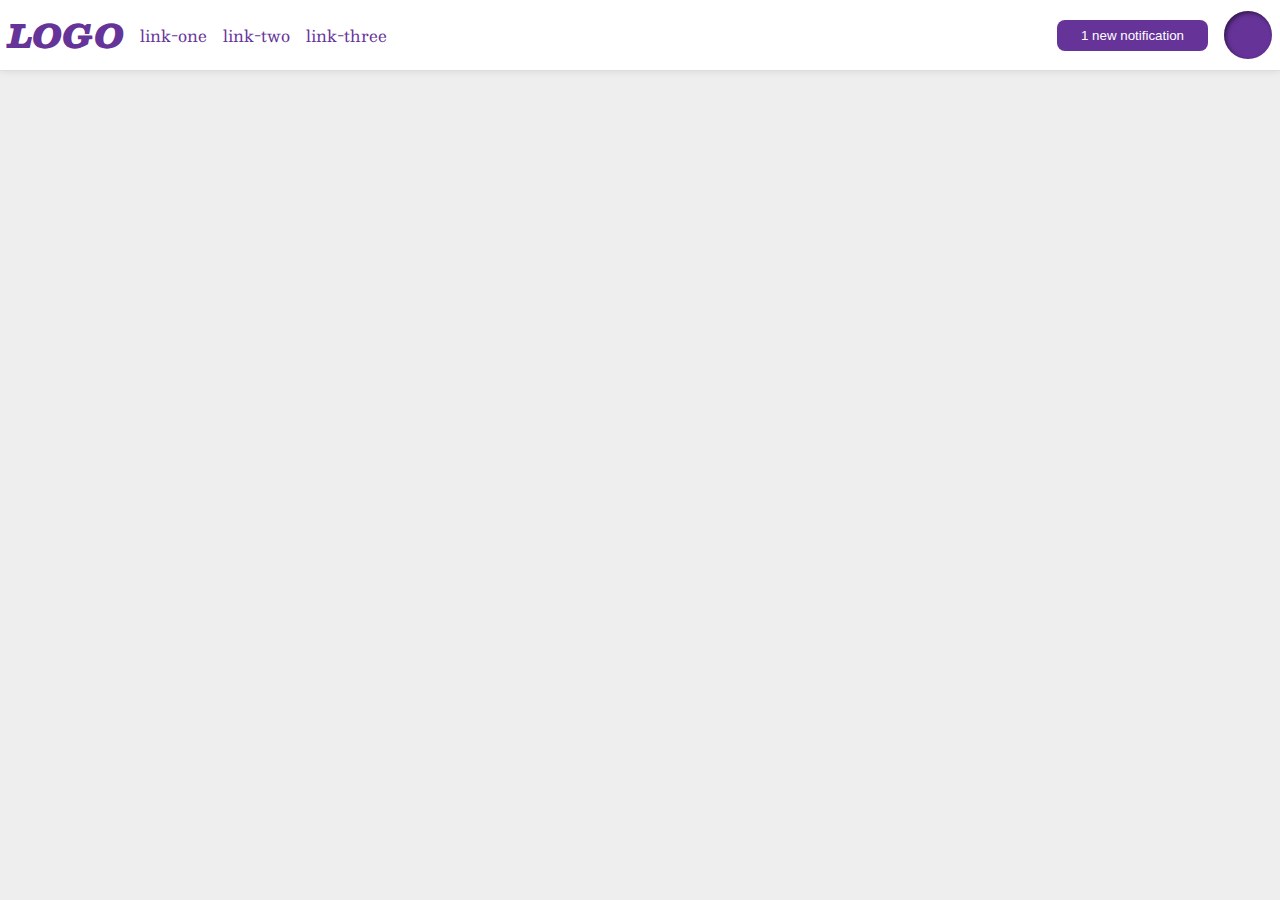
<file: foundations/flex/03-flex-header-2/index.html>
<!DOCTYPE html>
<html lang="en">
  <head>
    <meta charset="UTF-8">
    <meta http-equiv="X-UA-Compatible" content="IE=edge">
    <meta name="viewport" content="width=device-width, initial-scale=1.0">
    <title>Flex Header 2</title>
    <link rel="stylesheet" href="style.css">
  </head>
  <body>
    <div class="header"> 
      <!-- Step 1: Add .left and .right divs to separate left and right sections -->
      <div class="left">
        <div class="logo">LOGO</div>
        <ul class="links">
          <li><a href="https://google.com">link-one</a></li>
          <li><a href="https://google.com">link-two</a></li>
          <li><a href="https://google.com">link-three</a></li>
        </ul>
      </div>
      <div class="right">
        <button class="notifications">1 new notification</button>
        <div class="profile-image"></div>
      </div>
    </div>
  </body>
</html>
</file>
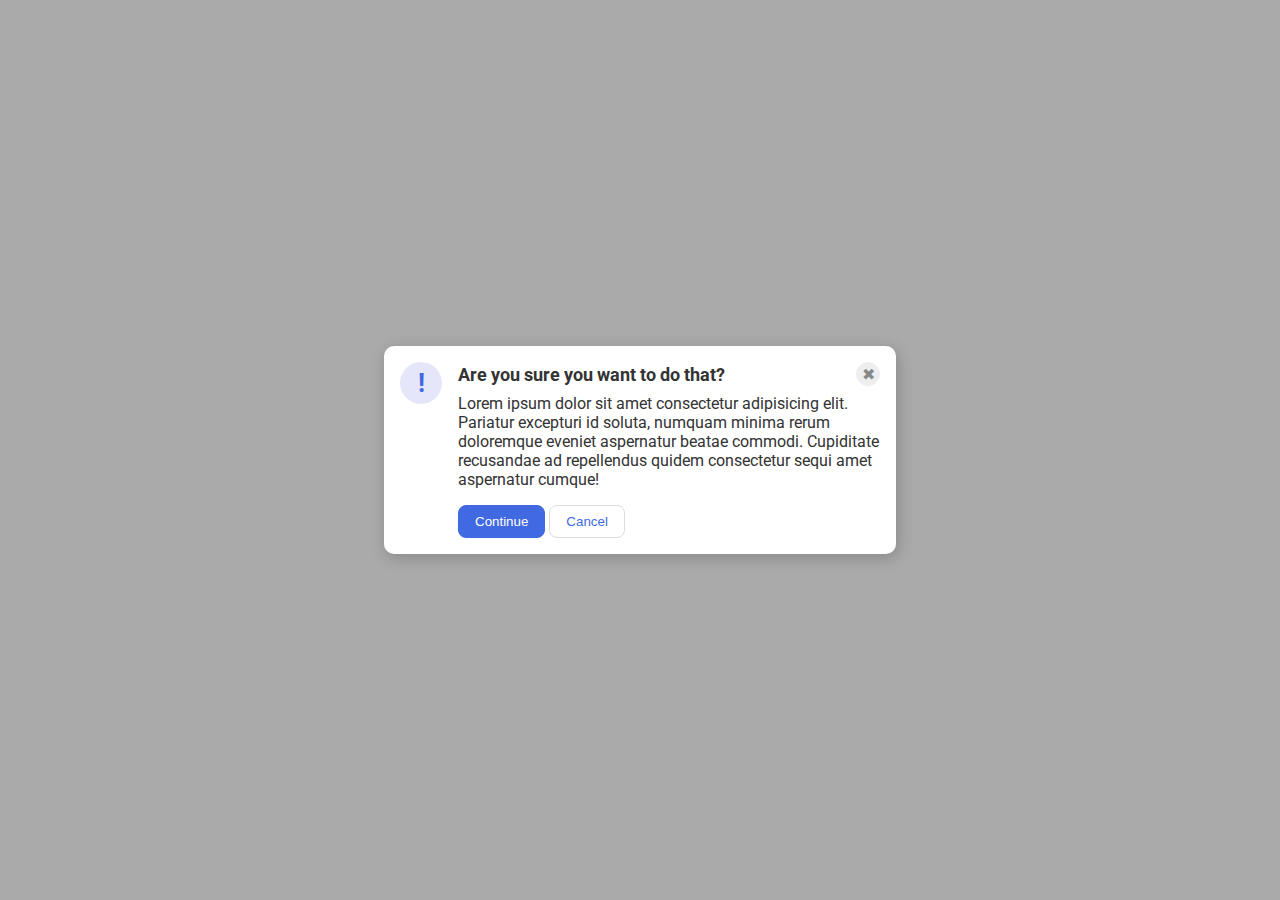
<file: foundations/flex/05-flex-modal/index.html>
<!DOCTYPE html>
<html lang="en">
  <head>
    <meta charset="UTF-8">
    <meta http-equiv="X-UA-Compatible" content="IE=edge">
    <meta name="viewport" content="width=device-width, initial-scale=1.0">
    <link rel="stylesheet" href="style.css">
    <title>Modal</title>
  </head>
  <body>
    <div class="modal">
      <div class="icon">!</div> 
      <div class="modal-content">
        <div class="header">Are you sure you want to do that?
          <button class="close-button">✖</button>
        </div>
        <div class="text">Lorem ipsum dolor sit amet consectetur adipisicing elit. Pariatur excepturi id soluta, numquam minima rerum doloremque eveniet aspernatur beatae commodi. Cupiditate recusandae ad repellendus quidem consectetur sequi amet aspernatur cumque!</div>
        <button class="continue">Continue</button>
        <button class="cancel">Cancel</button>
      </div>
    </div> 

    
  </body>
</html>
</file>
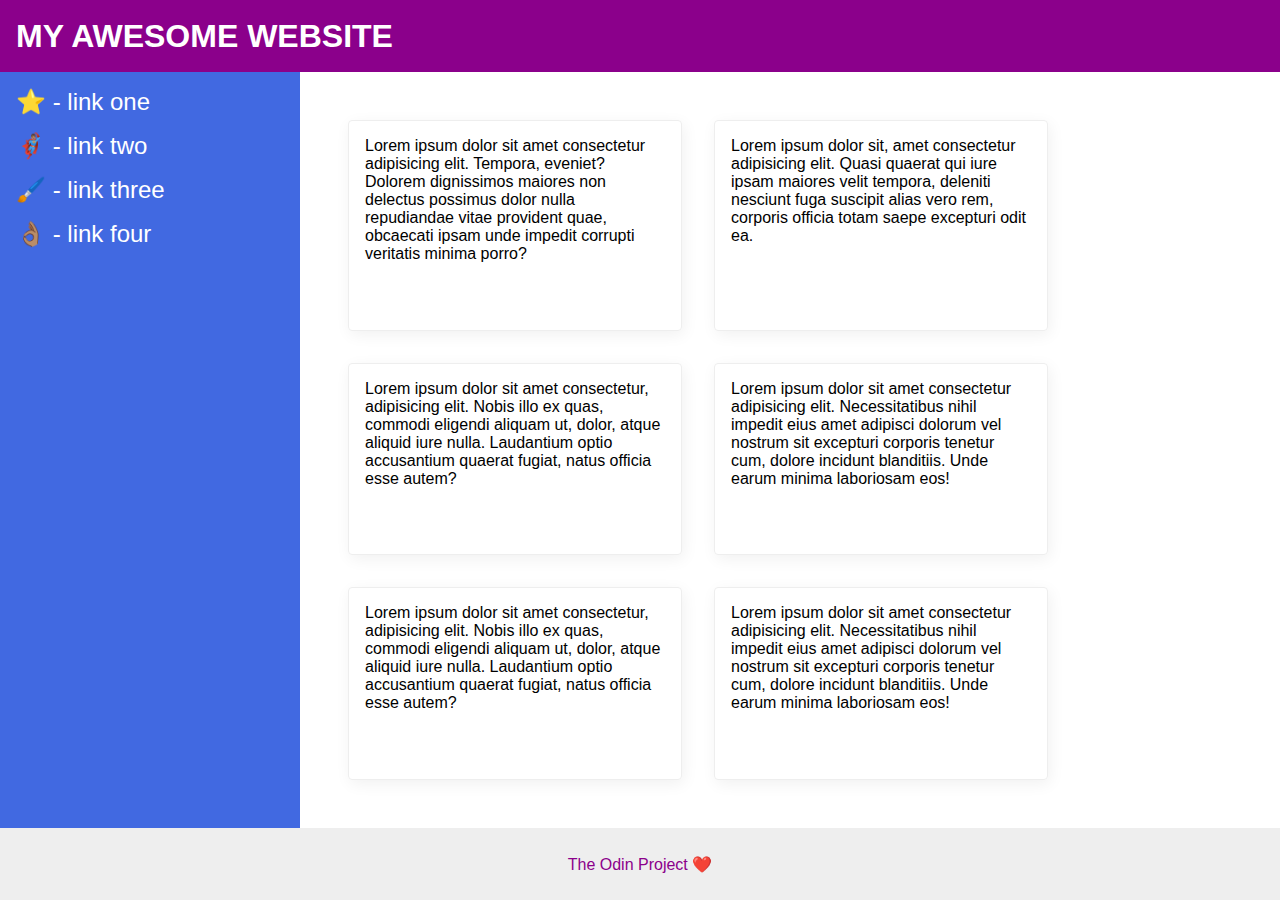
<file: foundations/flex/07-flex-layout-2/index.html>
<!DOCTYPE html>
<html lang="en">
  <head>
    <meta charset="UTF-8">
    <meta http-equiv="X-UA-Compatible" content="IE=edge">
    <meta name="viewport" content="width=device-width, initial-scale=1.0">
    <title>The Holy Grail</title>
    <link rel="stylesheet" href="style.css">
  </head>
  <body>
    <div class="header">
      MY AWESOME WEBSITE
    </div>
    
    <div class="body">  <!--  New div to wrap both sidebar and the new cards container -->
      <div class="sidebar">
      <ul>
        <li><a href="#">⭐ - link one</a></li>
        <li><a href="#">🦸🏽‍♂️ - link two</a></li>
        <li><a href="#">🖌️ - link three</a></li>
        <li><a href="#">👌🏽 - link four</a></li>
      </ul>
      </div>
     <div class="container">  <!--  New div to wrap the cards -->
    <div class="card">Lorem ipsum dolor sit amet consectetur adipisicing elit. Tempora, eveniet? Dolorem dignissimos maiores non delectus possimus dolor nulla repudiandae vitae provident quae, obcaecati ipsam unde impedit corrupti veritatis minima porro?</div>
    <div class="card">Lorem ipsum dolor sit, amet consectetur adipisicing elit. Quasi quaerat qui iure ipsam maiores velit tempora, deleniti nesciunt fuga suscipit alias vero rem, corporis officia totam saepe excepturi odit ea.</div>
    <div class="card">Lorem ipsum dolor sit amet consectetur, adipisicing elit. Nobis illo ex quas, commodi eligendi aliquam ut, dolor, atque aliquid iure nulla. Laudantium optio accusantium quaerat fugiat, natus officia esse autem?</div>
    <div class="card">Lorem ipsum dolor sit amet consectetur adipisicing elit. Necessitatibus nihil impedit eius amet adipisci dolorum vel nostrum sit excepturi corporis tenetur cum, dolore incidunt blanditiis. Unde earum minima laboriosam eos!</div>
    <div class="card">Lorem ipsum dolor sit amet consectetur, adipisicing elit. Nobis illo ex quas, commodi eligendi aliquam ut, dolor, atque aliquid iure nulla. Laudantium optio accusantium quaerat fugiat, natus officia esse autem?</div>
    <div class="card">Lorem ipsum dolor sit amet consectetur adipisicing elit. Necessitatibus nihil impedit eius amet adipisci dolorum vel nostrum sit excepturi corporis tenetur cum, dolore incidunt blanditiis. Unde earum minima laboriosam eos!</div>
      </div>
    </div>

    <div class="footer">
      The Odin Project ❤️
    </div>
  </body>
</html>
</file>
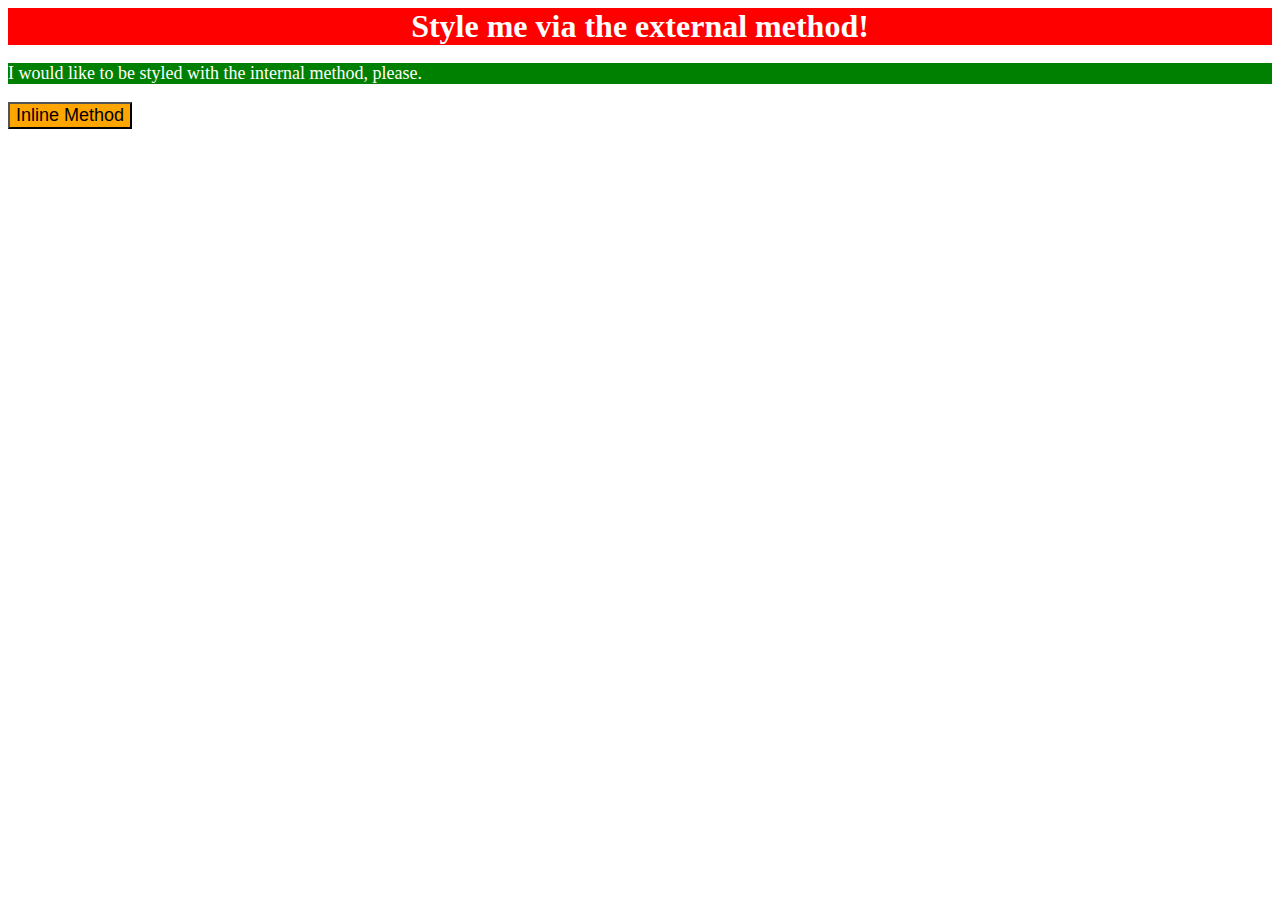
<file: foundations/intro-to-css/01-css-methods/index.html>
<!DOCTYPE html>
<html lang="en">
  <head>
    <meta charset="UTF-8">
    <meta http-equiv="X-UA-Compatible" content="IE=edge">
    <meta name="viewport" content="width=device-width, initial-scale=1.0">
    <title>Methods for Adding CSS</title>

    <link rel="stylesheet" href="styles.css">
    
    <style>
      p {
        background-color: green;
        color: white;
        font-size: 18px;
      }
    </style>
  </head>
  <body>
    <div>Style me via the external method!</div>
    <p>I would like to be styled with the internal method, please.</p>
    <button style="background-color: orange; font-size: 18px;">Inline Method</button>
  </body>
</html>
</file>
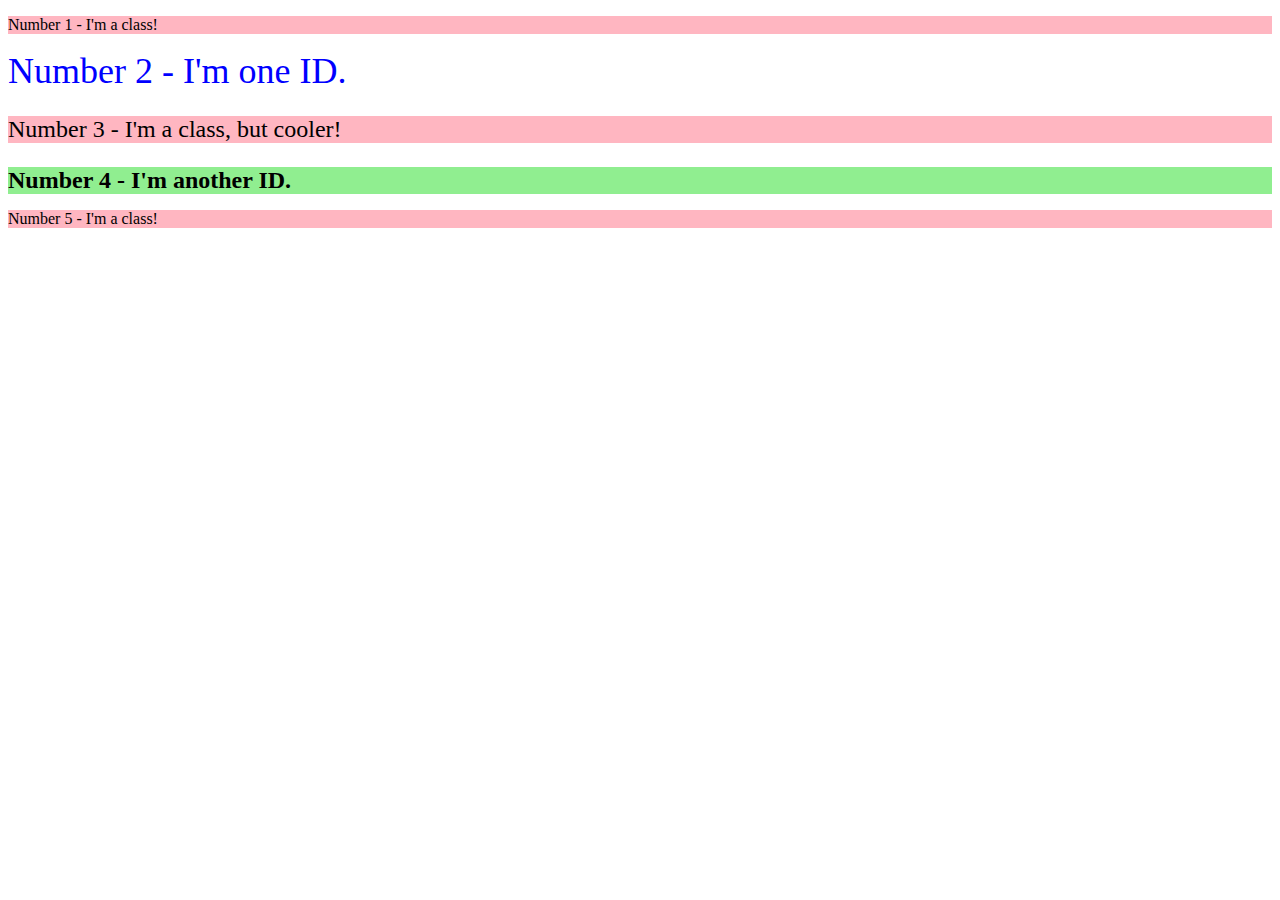
<file: foundations/intro-to-css/02-class-id-selectors/index.html>
<!DOCTYPE html>
<html lang="en">
  <head>
    <meta charset="UTF-8">
    <meta http-equiv="X-UA-Compatible" content="IE=edge">
    <meta name="viewport" content="width=device-width, initial-scale=1.0">
    <title>Class and ID Selectors</title>
    <link rel="stylesheet" href="style.css">
  </head>
  <body>
    <p class="p1">Number 1 - I'm a class!</p>
    <div ID="div1">Number 2 - I'm one ID.</div>
    <p class="p2">Number 3 - I'm a class, but cooler!</p>
    <div ID="div2">Number 4 - I'm another ID.</div>
    <p class="p3">Number 5 - I'm a class!</p>
  </body>
</html>
</file>
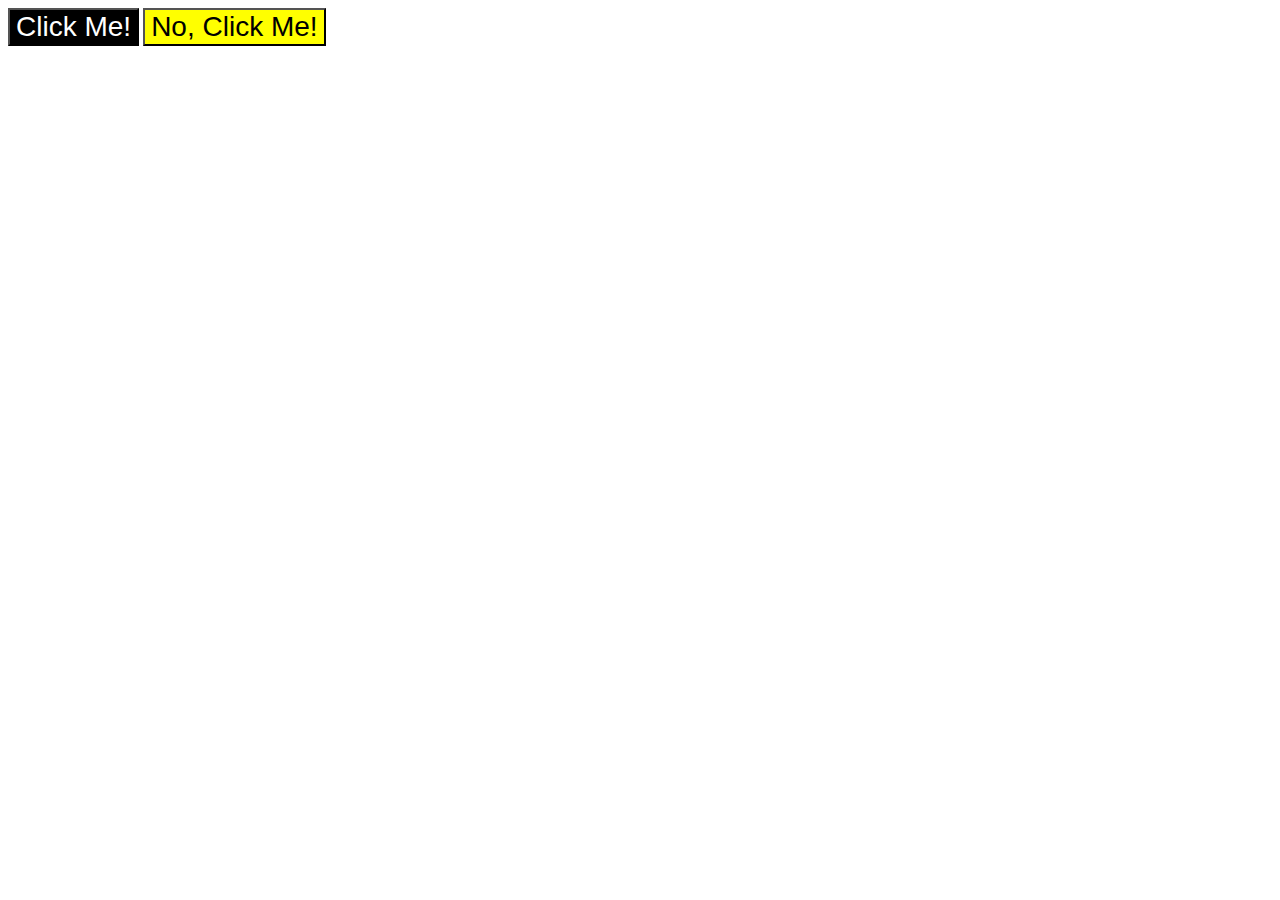
<file: foundations/intro-to-css/03-grouping-selectors/index.html>
<!DOCTYPE html>
<html lang="en">
  <head>
    <meta charset="UTF-8">
    <meta http-equiv="X-UA-Compatible" content="IE=edge">
    <meta name="viewport" content="width=device-width, initial-scale=1.0">
    <title>Grouping Selectors</title>
    <link rel="stylesheet" href="style.css">
  </head>
  <body>
    <button class="blackbutton">Click Me!</button>
    <button class="yellowbutton">No, Click Me!</button>
  </body>
</html>
</file>
<file: foundations/flex/03-flex-header-2/style.css>
/* this is some magical font-importing.  
you'll learn about it later. */
@import url('https://fonts.googleapis.com/css2?family=Besley:ital,wght@0,400;1,900&display=swap');

body {
  margin: 0;
  background: #eee;
  font-family: Besley, serif;
}

.header {
  background: white;
  border-bottom: 1px solid #ddd;
  box-shadow: 0 0 8px rgba(0,0,0,.1);
  /* Step 2 */
  display: flex;  /* make the header a flex container, with .left and .right as flex items */
  justify-content: space-between;  /* creates maximum space between .left and .right sections (logo/links on left, button/profile on right) */
  padding: 8px;  /* adds 8px space around all edges per requirements */
}

.profile-image {
  background: rebeccapurple;
  box-shadow: inset 2px 2px 4px rgba(0,0,0,.5);
  border-radius: 50%;
  width: 48px;
  height: 48px;
}

.logo {
  color: rebeccapurple;
  font-size: 32px;
  font-weight: 900;
  font-style: italic;
}

button {
  border: none;
  border-radius: 8px;
  background: rebeccapurple;
  color: white;
  padding: 8px 24px;
}

a {
  /* this removes the line under our links */
  text-decoration: none;
  color: rebeccapurple;
}

ul {
  list-style-type: none;
  /* Step 3 */
  display: flex;  /* make the ul a flex container so list items take a row display instead of column */
  margin: 0;   /* remove default ul margin, this interferes with layout */
  padding: 0;  /* remove default ul padding, this interferes with layout */
  gap: 16px;  /* add space between each link per requirements */
}

/* Step 4 */
.left, .right {
  display: flex;   /* make each side a flex container for its children */
  align-items: center;  /* vertically center the children */
  gap: 16px;  /* add some space between the children on both sides (left & right) */
}
</file>
<file: foundations/flex/05-flex-modal/style.css>
@import url('https://fonts.googleapis.com/css2?family=Roboto:wght@400;700&display=swap');

html, body {
  height: 100%;
}

body {
  font-family: Roboto, sans-serif;
  margin: 0;
  background: #aaa;
  color: #333;
  /* I'll give you this one for free lol */
  display: flex;
  align-items: center;
  justify-content: center;
}

.modal {
  background: white;
  width: 480px;
  border-radius: 10px;
  box-shadow: 2px 4px 16px rgba(0,0,0,.2);
  display: flex;
  gap: 16px;
  padding: 16px;
}

.icon {
  color: royalblue;
  font-size: 26px;
  font-weight: 700;
  background: lavender;
  width: 42px;
  height: 42px;
  border-radius: 50%;
  display: flex;
  align-items: center;
  justify-content: center;
  flex-shrink: 0;
}

.close-button {
  background: #eee;
  border-radius: 50%;
  color: #888;
  font-weight: 400;
  font-size: 16px;
  height: 24px;
  width: 24px;
  display: flex;
  align-items: center;
  justify-content: center;
  border: 1px solid #eee;
  padding: 0;
}

button {
  cursor: pointer;
  padding: 8px 16px;
  border-radius: 8px;
}

button.continue {
  background: royalblue;
  border: 1px solid royalblue;
  color: white;
}

button.cancel {
  background: white;
  border: 1px solid #ddd;
  color: royalblue;
}

.header {
  display: flex;
  align-items: center;
  justify-content: space-between;
  font-size: 18px;
  font-weight: 700;
  margin-bottom: 8px;
}

.text {
  margin-bottom: 16px;
}
</file>
<file: foundations/flex/07-flex-layout-2/style.css>
body {
  font-family: -apple-system, BlinkMacSystemFont, 'Segoe UI', Roboto, Oxygen, Ubuntu, Cantarell, 'Open Sans', 'Helvetica Neue', sans-serif;
  margin: 0;
  min-height: 100vh;
  /* solution */
  display: flex;
  flex-direction: column;
}

.header {
  height: 72px;
  background: darkmagenta;
  color: white;
  /* solution */
  display: flex;
  align-items: center;  /* centers children vertically */
  padding: 0 16px;   /* adds horizontal padding */
  font-size: 32px;
  font-weight: 900;
}

/* solution */
.body {
  flex: 1; /* Grow to fill all available space */
  display: flex; /* Arrange sidebar and cards horizontally */
}

.footer {
  height: 72px;
  background: #eee;
  color: darkmagenta;
  /* solution */
  display: flex;
  align-items: center;
  justify-content: center;
}

.sidebar {
  width: 300px;
  background: royalblue;
  box-sizing: border-box;
  /* solution */
  flex-shrink: 0; /* prevents sidebar from shrinking... Stay exactly 300px, never shrink */ 
  padding: 16px;
}

/* solution */
ul {
  list-style-type: none;  /* removes bullets */
  margin: 0;  /* removes default 16px margins */
  padding: 0;  /* removes default 40px left padding */
}

/* solution */
li {
  margin-bottom: 16px;
}

/* solution */
a {
  color: white;
  text-decoration: none;
  font-size: 24px;
}

/* solution */
.container {
  padding: 48px;
  display: flex;
  flex-wrap: wrap;  /* Allow items to wrap to next line */
  gap: 32px;
}

.card {
  border: 1px solid #eee;
  box-shadow: 2px 4px 16px rgba(0,0,0,.06);
  border-radius: 4px;
  /* solution */
  padding: 16px;
  width: 300px;   /* CRITICAL: flex-wrap needs a defined width... EVERY card is exactly 300px */
}
</file>
<file: foundations/intro-to-css/01-css-methods/styles.css>
/* styles for div */

div {
    background-color: red;
    color: white;
    font-size: 32px;
    font-weight: bold;
    text-align: center;
}
</file>
<file: foundations/intro-to-css/02-class-id-selectors/style.css>
/* Add CSS Styling */

p {
    background-color: lightpink;
    font: 'Verdana', 'DejaVu Sans', 'sans-serif';
}

#div1 {
    color: blue;
    font-size: 36px;
}

.p2 {
    font-size: 24px;
}

#div2 {
    background-color: lightgreen;
    font-size: 24px;
    font-weight: bold;
}
</file>
<file: foundations/intro-to-css/03-grouping-selectors/style.css>
/* Add CSS Styling */
.blackbutton {
    background-color: black;
    color:white
}

.yellowbutton {
    background-color: yellow;
}

button {
    font-size: 28px;
    font: 'Helvetica', 'Times New Roman', 'sans-serif';

}
</file>
